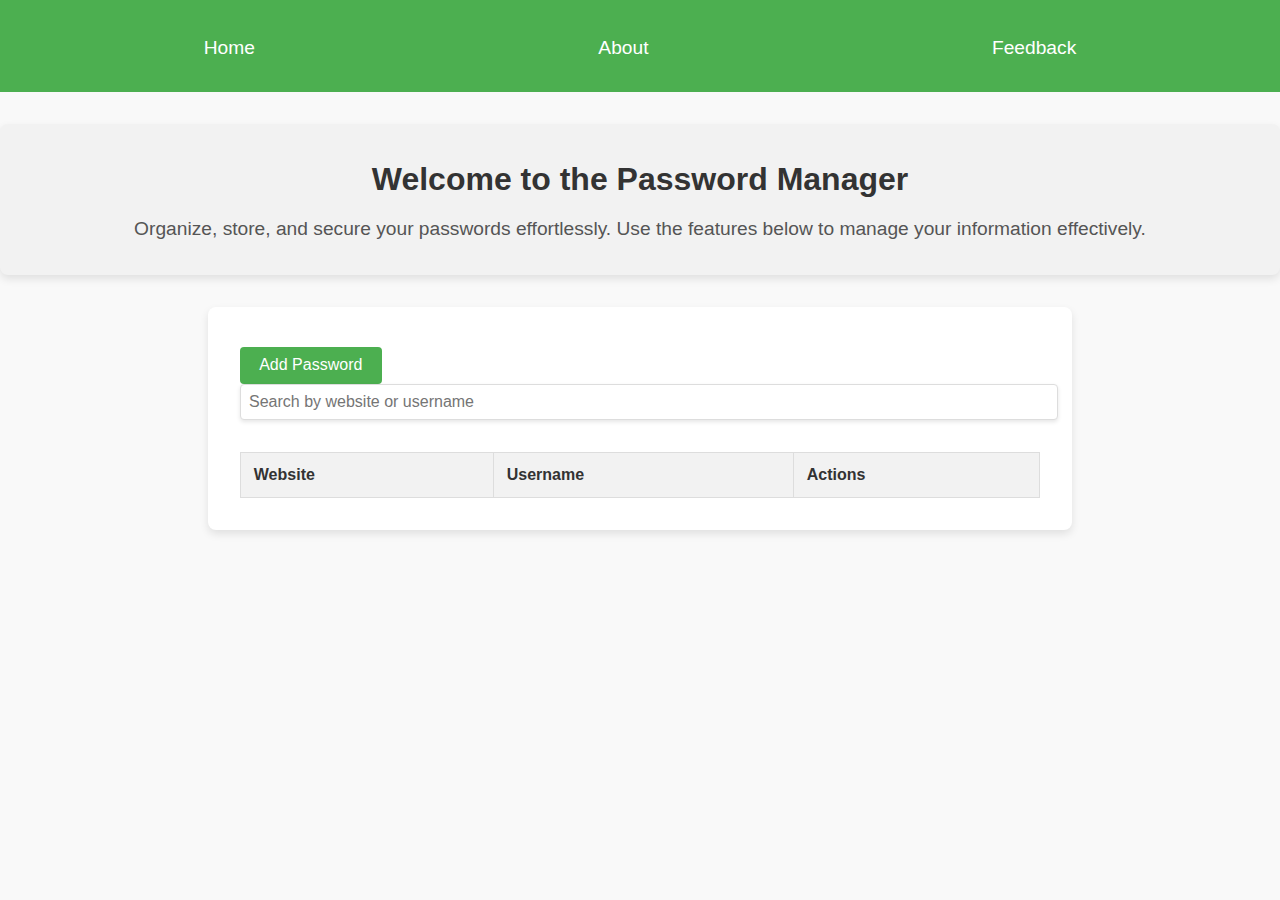
<file: index.html>
<!DOCTYPE html>
<html lang="en">
<head>
    <meta charset="UTF-8">
    <meta name="viewport" content="width=device-width, initial-scale=1.0">
    <title>Password Manager</title>
    <link rel="stylesheet" href="styles.css">
</head>
<body>
    <header>
        <nav>
            <ul>
                <li><a href="#home">Home</a></li>
                <li><a href="#about">About</a></li>
                <li><a href="https://forms.gle/bmb6VYAr36yVSub59" target="_blank">Feedback</a></li>
            </ul>
        </nav>
    </header>

    <section id="intro">
        <h1>Welcome to the Password Manager</h1>
        <p>Organize, store, and secure your passwords effortlessly. Use the features below to manage your information effectively.</p>
    </section>

    <main>
        <!-- Add Password Button -->
        <button id="add-password-btn">Add Password</button>

        <!-- Add Password Form (Hidden Initially) -->
        <div id="add-password-form" class="hidden">
            <h2>Add Password</h2>
            <form id="password-form">
                <label for="website">Website:</label>
                <input type="text" id="website" placeholder="Enter website URL" required>
                
                <label for="username">Username:</label>
                <input type="text" id="username" placeholder="Enter username" required>
                
                <label for="password">Password:</label>
                <div class="password-field">
                    <input type="password" id="password" placeholder="Enter password" required>
                    <button type="button" id="toggle-password" aria-label="Show password">👁️</button>
                </div>
                <div id="password-strength" class="hidden"></div>
                
                <button type="submit">Save</button>
                <button type="button" id="cancel-btn">Cancel</button>
            </form>
        </div>

        <!-- Password Table -->
        <table id="password-table">
            <thead>
                <tr>
                    <th>Website</th>
                    <th>Username</th>
                    <th>Actions</th>
                </tr>
            </thead>
            <tbody>
                <!-- Password entries will go here -->
            </tbody>
        </table>
    </main>
    <script src="script.js"></script>
</body>
</html>
</file>
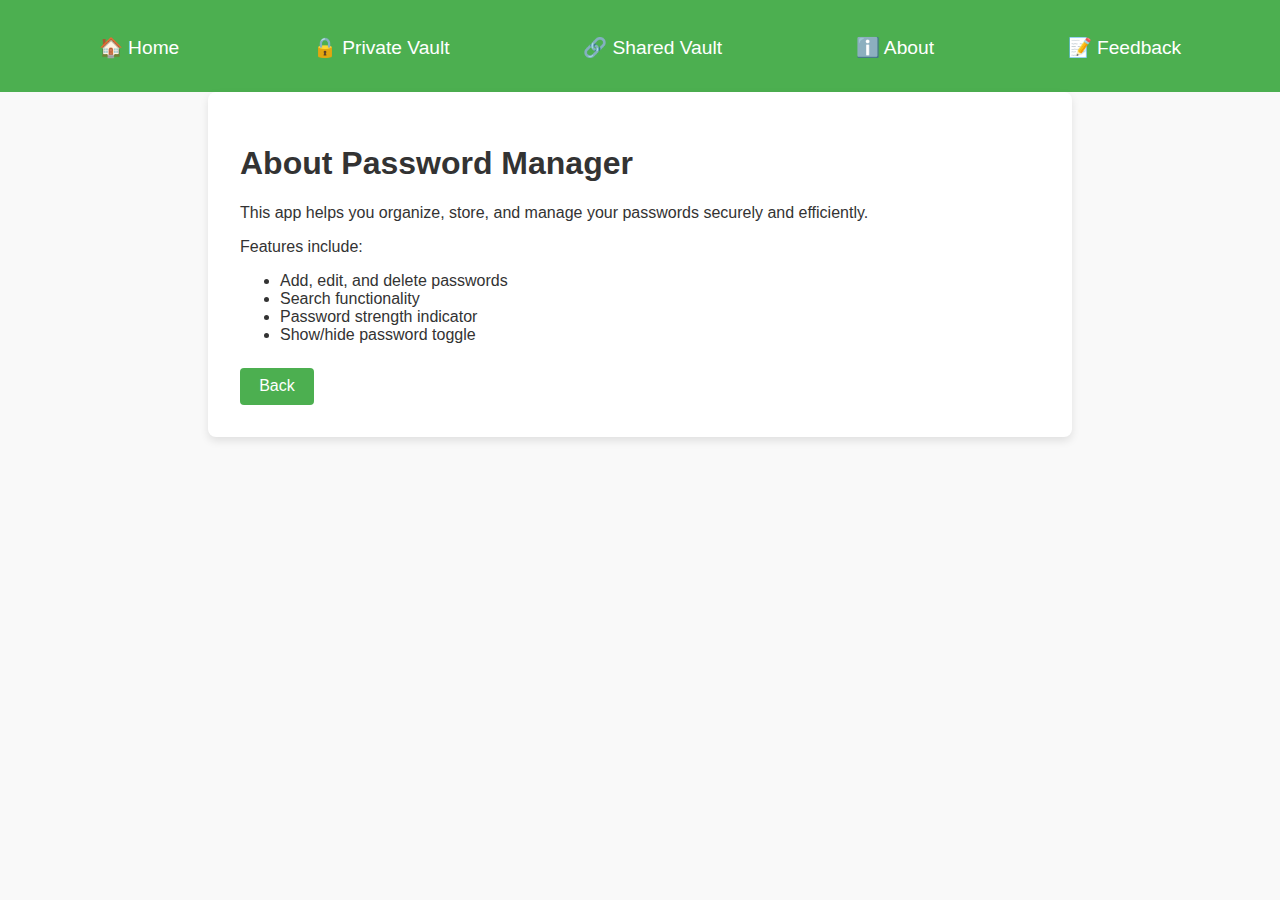
<file: about.html>
<!DOCTYPE html>
<html lang="en">
<head>
    <meta charset="UTF-8">
    <meta name="viewport" content="width=device-width, initial-scale=1.0">
    <title>About - Password Manager</title>
    <link rel="stylesheet" href="styles.css">
</head>
<body>
    <header>
        <nav>
            <ul>
                <li><a href="home.html" title="Home">🏠 Home</a></li>
                <li><a href="private-vault.html" title="Private Vault">🔒 Private Vault</a></li>
                <li><a href="shared-vault.html" title="Shared Vault">🔗 Shared Vault</a></li>
                <li><a href="about.html" title="About">ℹ️ About</a></li>
                <li><a href="https://forms.gle/bmb6VYAr36yVSub59" target="_blank" title="Feedback">📝 Feedback</a></li>
            </ul>
        </nav>
    </header>
    
    <main>
        <h1>About Password Manager</h1>
        <p>This app helps you organize, store, and manage your passwords securely and efficiently.</p>
        <p>Features include:</p>
        <ul>
            <li>Add, edit, and delete passwords</li>
            <li>Search functionality</li>
            <li>Password strength indicator</li>
            <li>Show/hide password toggle</li>
        </ul>
        <button onclick="window.history.back()">Back</button>
    </main>
</body>
</html>
</file>
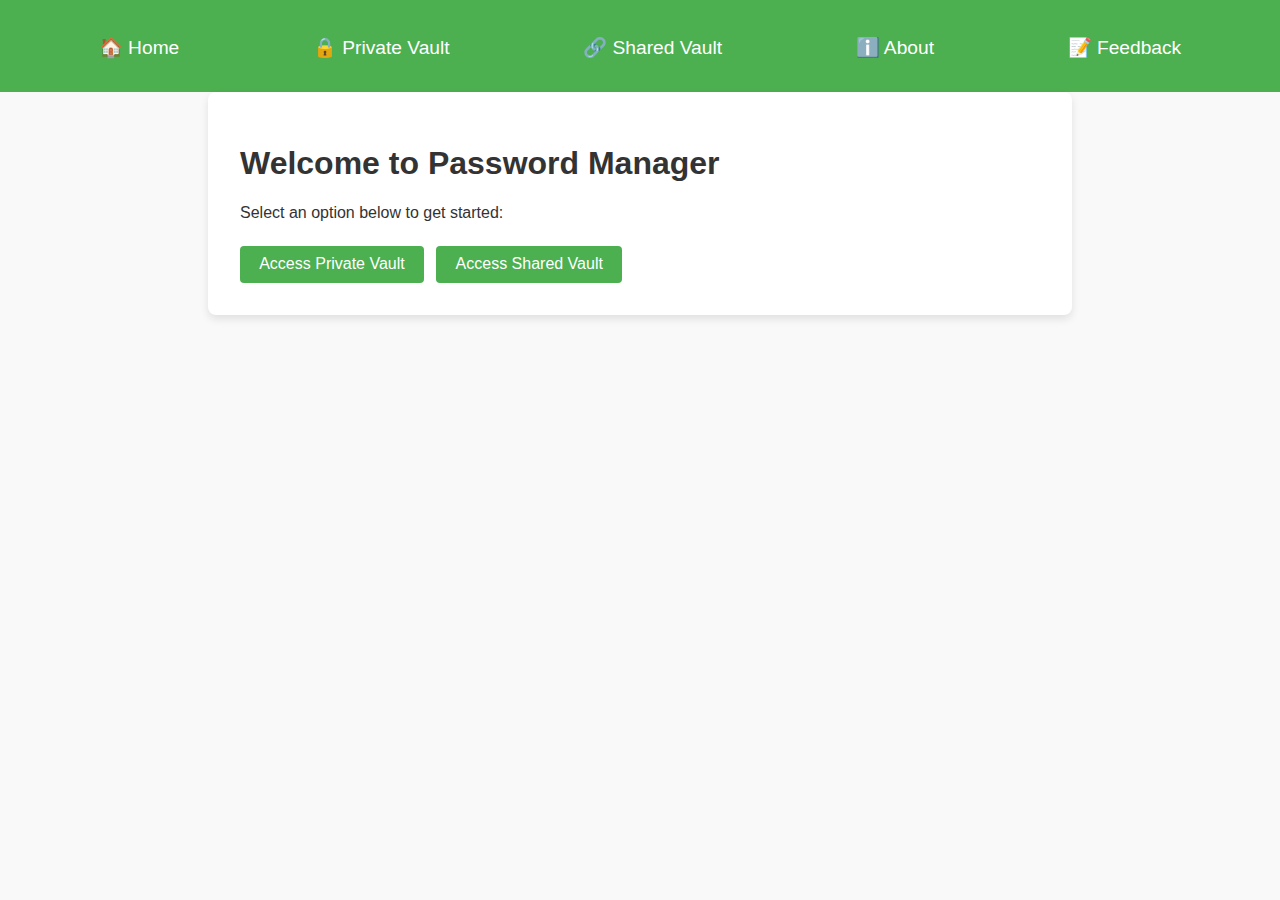
<file: home.html>
<!DOCTYPE html>
<html lang="en">
<head>
    <meta charset="UTF-8">
    <meta name="viewport" content="width=device-width, initial-scale=1.0">
    <title>Home - Password Manager</title>
    <link rel="stylesheet" href="styles.css">
</head>
<body>
    <header>
        <nav>
            <ul>
                <li><a href="home.html" title="Home">🏠 Home</a></li>
                <li><a href="private-vault.html" title="Private Vault">🔒 Private Vault</a></li>
                <li><a href="shared-vault.html" title="Shared Vault">🔗 Shared Vault</a></li>
                <li><a href="about.html" title="About">ℹ️ About</a></li>
                <li><a href="https://forms.gle/bmb6VYAr36yVSub59" target="_blank" title="Feedback">📝 Feedback</a></li>
            </ul>
        </nav>
    </header>
    
    <main>
        <h1>Welcome to Password Manager</h1>
        <p>Select an option below to get started:</p>
        <button onclick="window.location.href='private-vault.html'">Access Private Vault</button>
        <button onclick="window.location.href='shared-vault.html'">Access Shared Vault</button>
    </main>
</body>
</html>
</file>
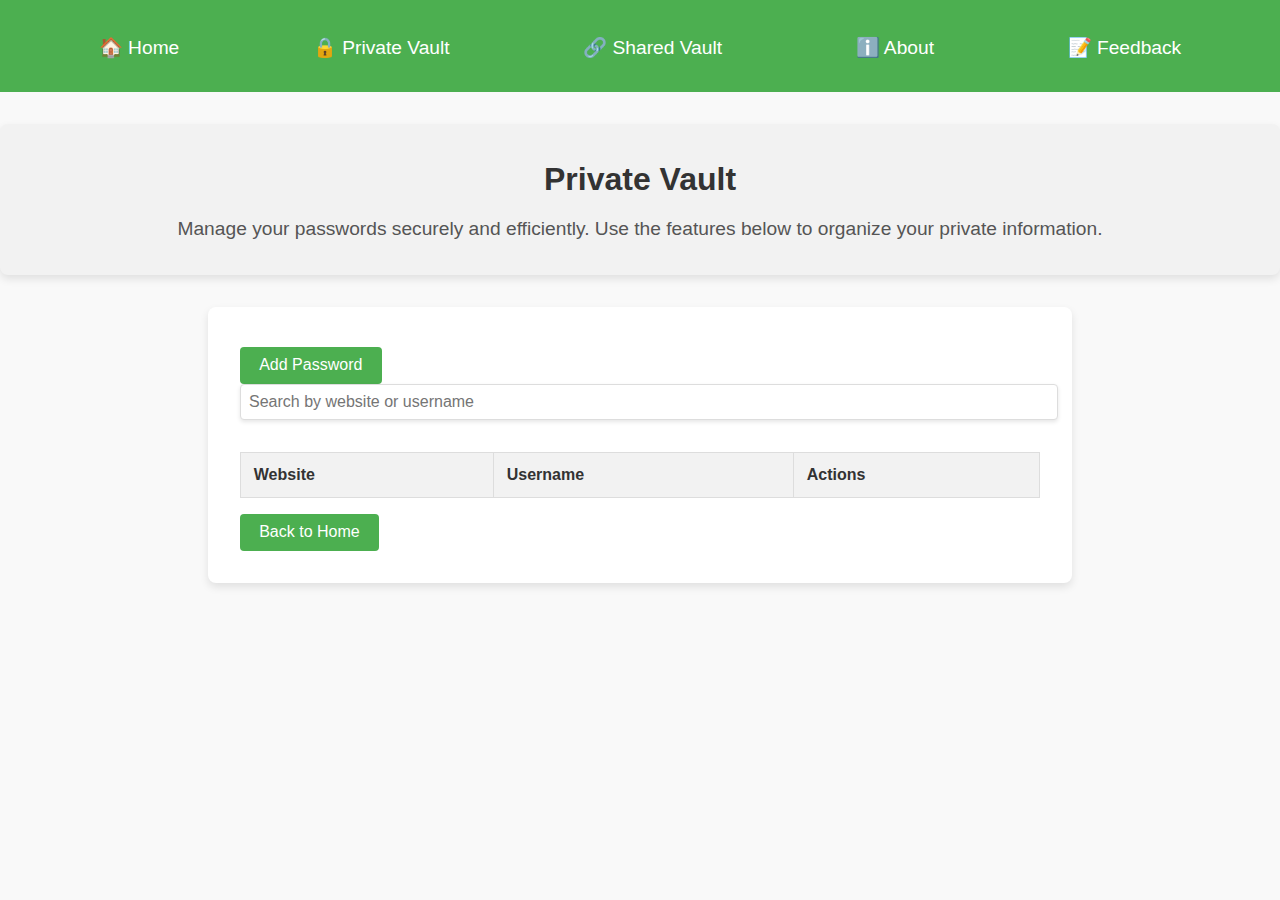
<file: private-vault.html>
<!DOCTYPE html>
<html lang="en">
<head>
    <meta charset="UTF-8">
    <meta name="viewport" content="width=device-width, initial-scale=1.0">
    <title>Private Vault - Password Manager</title>
    <link rel="stylesheet" href="styles.css">
</head>
<body>
    <header>
        <nav>
            <ul>
                <li><a href="home.html" title="Home">🏠 Home</a></li>
                <li><a href="private-vault.html" title="Private Vault">🔒 Private Vault</a></li>
                <li><a href="shared-vault.html" title="Shared Vault">🔗 Shared Vault</a></li>
                <li><a href="about.html" title="About">ℹ️ About</a></li>
                <li><a href="https://forms.gle/bmb6VYAr36yVSub59" target="_blank" title="Feedback">📝 Feedback</a></li>
            </ul>
        </nav>
    </header>
    

    <section id="intro">
        <h1>Private Vault</h1>
        <p>Manage your passwords securely and efficiently. Use the features below to organize your private information.</p>
    </section>

    <main>
        <!-- Add Password Button -->
        <button id="add-password-btn">Add Password</button>

        <!-- Add Password Form (Hidden Initially) -->
        <div id="add-password-form" class="hidden">
            <h2>Add Password</h2>
            <form id="password-form">
                <label for="website">Website:</label>
                <input type="text" id="website" placeholder="Enter website URL" required>
                
                <label for="username">Username:</label>
                <input type="text" id="username" placeholder="Enter username" required>
                
                <label for="password">Password:</label>
                <div class="password-field">
                    <input type="password" id="password" placeholder="Enter password" required>
                    <button type="button" id="toggle-password" aria-label="Show password">👁️</button>
                </div>
                <div id="password-strength" class="hidden"></div>
                
                <button type="submit">Save</button>
                <button type="button" id="cancel-btn">Cancel</button>
            </form>
        </div>

        <!-- Password Table -->
        <table id="password-table">
            <thead>
                <tr>
                    <th>Website</th>
                    <th>Username</th>
                    <th>Actions</th>
                </tr>
            </thead>
            <tbody>
                <!-- Password rows dynamically populated via script.js -->
            </tbody>
        </table>
        

        <!-- Back Button -->
        <button onclick="window.location.href='home.html'" style="margin-top: 1rem;">Back to Home</button>
    </main>

    <script src="script.js"></script>
</body>
</html>
</file>
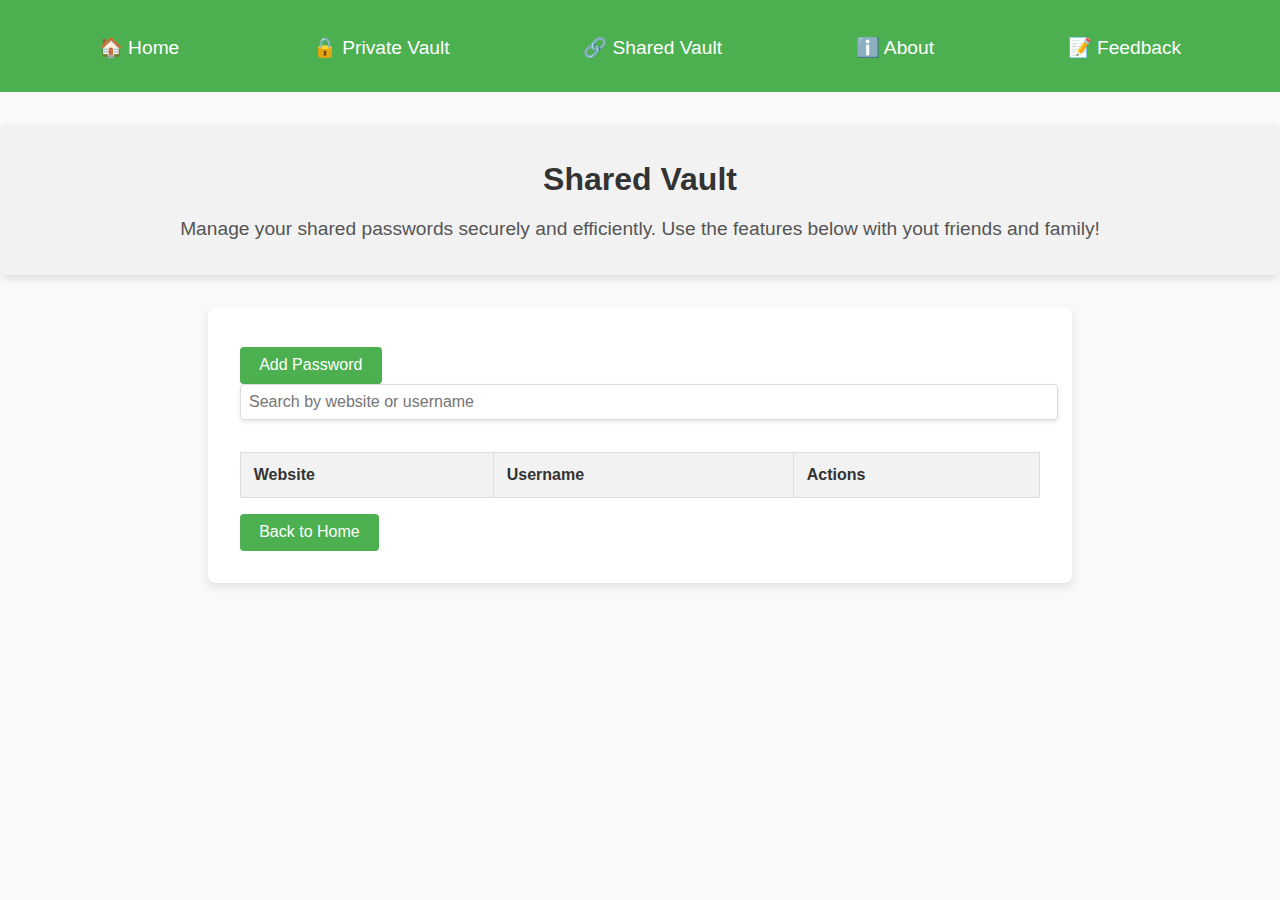
<file: shared-vault.html>
<!DOCTYPE html>
<html lang="en">
<head>
    <meta charset="UTF-8">
    <meta name="viewport" content="width=device-width, initial-scale=1.0">
    <title>Shared Vault - Password Manager</title>
    <link rel="stylesheet" href="styles.css">
</head>
<body>
    <header>
        <nav>
            <ul>
                <li><a href="home.html" title="Home">🏠 Home</a></li>
                <li><a href="private-vault.html" title="Private Vault">🔒 Private Vault</a></li>
                <li><a href="shared-vault.html" title="Shared Vault">🔗 Shared Vault</a></li>
                <li><a href="about.html" title="About">ℹ️ About</a></li>
                <li><a href="https://forms.gle/bmb6VYAr36yVSub59" target="_blank" title="Feedback">📝 Feedback</a></li>
            </ul>
        </nav>
    </header>
    

    <section id="intro">
        <h1>Shared Vault</h1>
        <p>Manage your shared passwords securely and efficiently. Use the features below with yout friends and family!</p>
    </section>

    <main>
        <!-- Add Password Button -->
        <button id="add-password-btn">Add Password</button>

        <!-- Add Password Form (Hidden Initially) -->
        <div id="add-password-form" class="hidden">
            <h2>Add Password</h2>
            <form id="password-form">
                <label for="website">Website:</label>
                <input type="text" id="website" placeholder="Enter website URL" required>
                
                <label for="username">Username:</label>
                <input type="text" id="username" placeholder="Enter username" required>
                
                <label for="password">Password:</label>
                <div class="password-field">
                    <input type="password" id="password" placeholder="Enter password" required>
                    <button type="button" id="toggle-password" aria-label="Show password">👁️</button>
                </div>
                <div id="password-strength" class="hidden"></div>
                
                <button type="submit">Save</button>
                <button type="button" id="cancel-btn">Cancel</button>
            </form>
        </div>

        <!-- Password Table -->
        <table id="password-table">
            <thead>
                <tr>
                    <th>Website</th>
                    <th>Username</th>
                    <th>Actions</th>
                </tr>
            </thead>
            <tbody>
                <!-- Password rows dynamically populated via script.js -->
            </tbody>
        </table>
        

        <!-- Back Button -->
        <button onclick="window.location.href='home.html'" style="margin-top: 1rem;">Back to Home</button>
    </main>

    <script src="script.js"></script>
</body>
</html>
</file>
<file: styles.css>
/* General Styles */
body {
    font-family: Arial, sans-serif;
    margin: 0;
    padding: 0;
    background-color: #f9f9f9;
    color: #333;
}

header {
    background-color: #4CAF50;
    color: white;
    padding: 1rem;
    text-align: center;
    font-size: 1.5rem;
}

main {
    padding: 2rem;
    max-width: 800px;
    margin: auto;
    background: #fff;
    box-shadow: 0 4px 8px rgba(0, 0, 0, 0.1);
    border-radius: 8px;
}

button {
    background-color: #4CAF50;
    color: white;
    border: none;
    padding: 0.6rem 1.2rem;
    margin: 0.5rem 0.5rem 0 0;
    cursor: pointer;
    font-size: 1rem;
    border-radius: 4px;
    transition: background-color 0.3s ease, transform 0.2s ease;
}

nav ul li a {
    text-decoration: none;
    color: #333;
    transition: color 0.3s ease, transform 0.2s ease;
}

nav ul li a:hover {
    color: #0078d7;
    transform: scale(1.1);
}

button {
    transition: background-color 0.3s ease, transform 0.2s ease;
}

button:hover {
    background-color: #f0f0f0;
    transform: scale(1.1);
}


button:active {
    transform: scale(0.95);
}

.password-field {
    display: flex;
    align-items: center;
    margin-bottom: 1rem;
}

.password-field input {
    flex-grow: 1;
    padding: 0.5rem;
    font-size: 1rem;
    border: 1px solid #ddd;
    border-radius: 4px;
}

#toggle-password {
    margin-left: 0.5rem;
    font-size: 1.2rem;
    color: #4CAF50;
}

#password-strength {
    margin-top: 0.5rem;
    padding: 0.4rem;
    border-radius: 4px;
    font-weight: bold;
    text-align: center;
}

.weak {
    color: #f00;
    background-color: #fdd;
}

.medium {
    color: #f90;
    background-color: #ffd;
}

.strong {
    color: #0f0;
    background-color: #dfd;
}

/* Table Styles */
#password-table {
    width: 100%;
    border-collapse: collapse;
    margin-top: 1rem;
}

#password-table th, #password-table td {
    border: 1px solid #ddd;
    text-align: left;
    padding: 0.8rem;
}

#password-table th {
    background-color: #f2f2f2;
}

#password-table tbody tr:hover {
    background-color: #f9f9f9;
}

#search-bar {
    width: 100%;
    padding: 0.5rem;
    font-size: 1rem;
    margin-bottom: 1rem;
    border: 1px solid #ddd;
    border-radius: 4px;
    box-shadow: 0 2px 4px rgba(0, 0, 0, 0.1);
}

.hidden {
    display: none;
}

/* Navigation Bar */
nav {
    background-color: #4CAF50;
    padding: 1rem;
}

nav ul {
    display: flex;
    justify-content: space-around;
    list-style: none;
    margin: 0;
    padding: 0;
}

nav ul li {
    margin: 0 1rem;
}

nav ul li a {
    color: white;
    text-decoration: none;
    font-size: 1.2rem;
    transition: color 0.3s ease;
}

nav ul li a:hover {
    color: #dfffd4;
}

/* Introductory Section */
#intro {
    text-align: center;
    margin: 2rem 0;
    padding: 1rem;
    background: #f2f2f2;
    border-radius: 8px;
    box-shadow: 0 4px 8px rgba(0, 0, 0, 0.1);
}

#intro h1 {
    font-size: 2rem;
    margin-bottom: 0.5rem;
}

#intro p {
    font-size: 1.2rem;
    color: #555;
}

.message {
    position: fixed;
    top: 20px;
    right: 20px;
    padding: 15px 20px;
    border-radius: 5px;
    font-size: 14px;
    color: #fff;
    z-index: 1000;
    box-shadow: 0px 4px 6px rgba(0, 0, 0, 0.1);
    animation: fade-in-out 5s ease;
}

.message.success {
    background-color: #4caf50;
}

.message.error {
    background-color: #f44336;
}

.message.undo {
    background-color: #ff9800;
    cursor: pointer;
}

@keyframes fade-in-out {
    0% { opacity: 0; transform: translateY(-10px); }
    10% { opacity: 1; transform: translateY(0); }
    90% { opacity: 1; }
    100% { opacity: 0; transform: translateY(-10px); }
}
</file>
